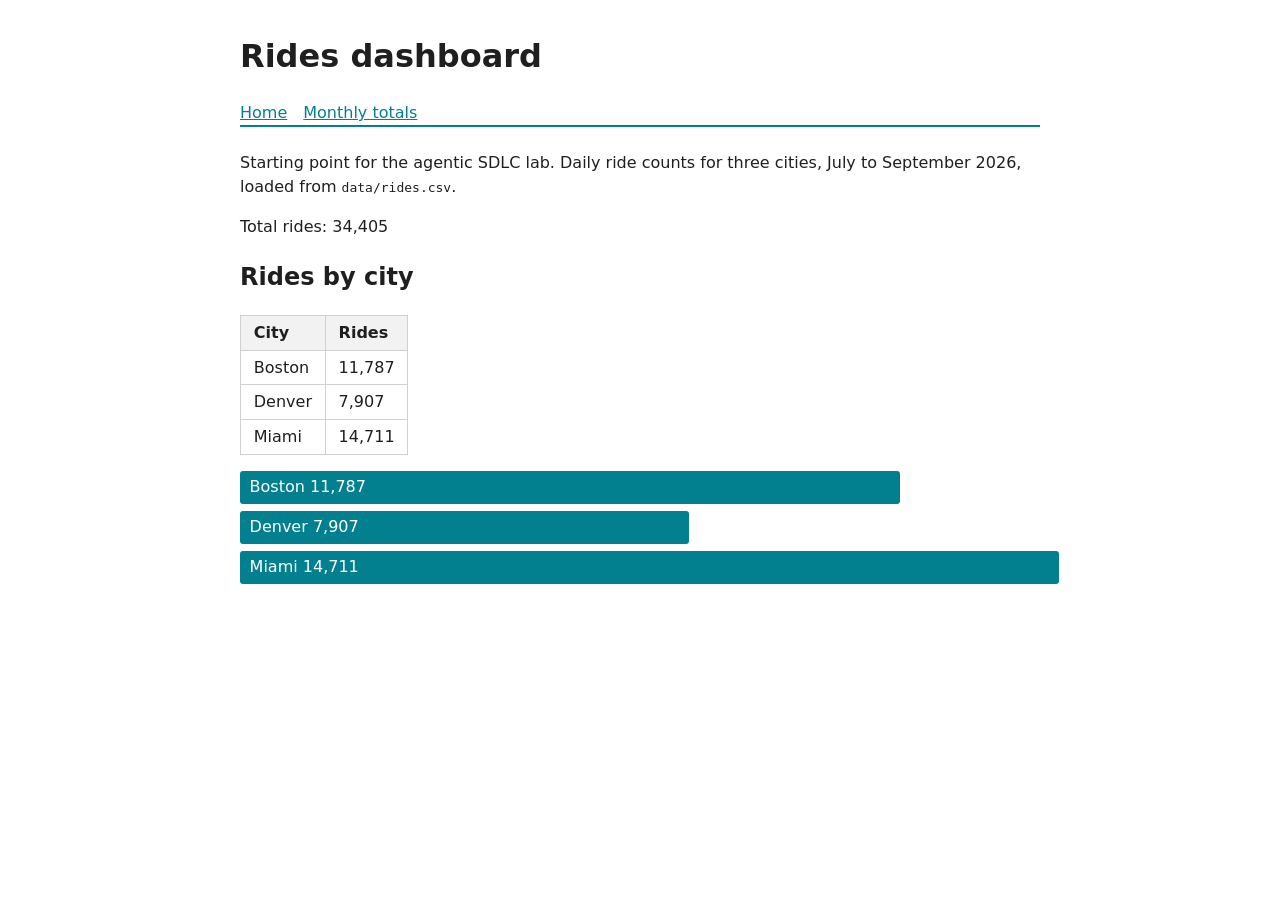
<file: site/index.html>
<!doctype html>
<html lang="en">
<head>
  <meta charset="utf-8">
  <meta name="viewport" content="width=device-width, initial-scale=1">
  <title>Rides dashboard</title>
  <link rel="stylesheet" href="./style.css">
</head>
<body>
  <header>
    <h1>Rides dashboard</h1>
    <nav><a href="./index.html" aria-current="page">Home</a><a href="./monthly.html">Monthly totals</a></nav>
  </header>
  <main>
    <p>Starting point for the agentic SDLC lab. Daily ride counts for three cities, July to September 2026, loaded from <code>data/rides.csv</code>.</p>
    <p id="total" aria-live="polite">Loading data&hellip;</p>
    <section>
      <h2>Rides by city</h2>
      <table id="by-city">
        <thead><tr><th>City</th><th>Rides</th></tr></thead>
        <tbody></tbody>
      </table>
      <div id="chart" class="bars" role="img" aria-label="Bar chart of rides by city"></div>
    </section>
  </main>
  <script type="module">
    import { parseCsv } from "./src/csv.js";
    import { totalRides, ridesByCity } from "./src/stats.js";

    const response = await fetch("./data/rides.csv");
    const rows = parseCsv(await response.text());
    const byCity = ridesByCity(rows);

    document.getElementById("total").textContent =
      `Total rides: ${totalRides(rows).toLocaleString()}`;

    const tbody = document.querySelector("#by-city tbody");
    const chart = document.getElementById("chart");
    const max = Math.max(...byCity.map((d) => d.rides));
    for (const { city, rides } of byCity) {
      const tr = document.createElement("tr");
      tr.innerHTML = `<td>${city}</td><td>${rides.toLocaleString()}</td>`;
      tbody.appendChild(tr);

      const bar = document.createElement("div");
      bar.className = "bar";
      bar.style.width = `${(rides / max) * 100}%`;
      bar.textContent = `${city} ${rides.toLocaleString()}`;
      chart.appendChild(bar);
    }
  </script>
</body>
</html>
</file>
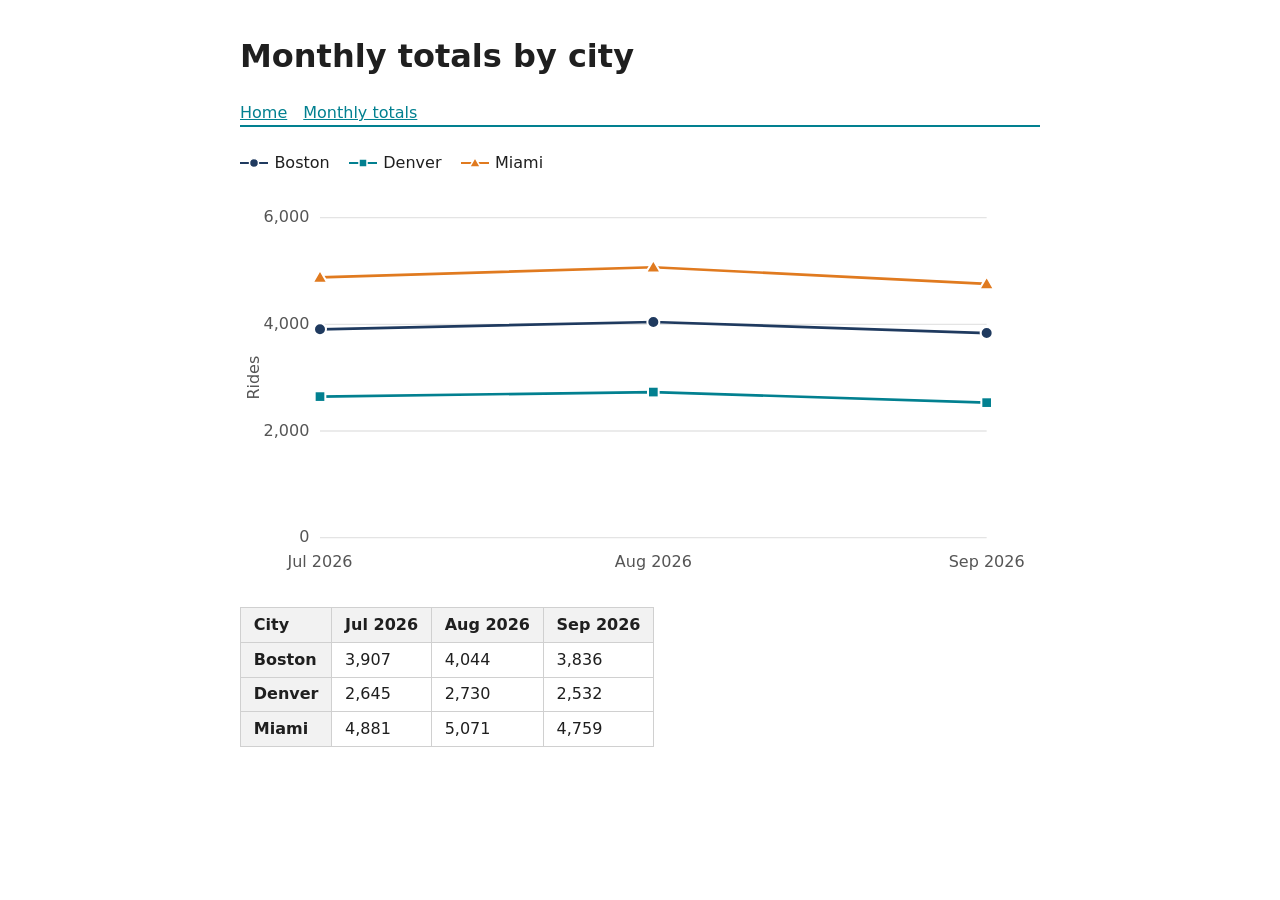
<file: site/monthly.html>
<!doctype html>
<html lang="en">
<head>
  <meta charset="utf-8">
  <meta name="viewport" content="width=device-width, initial-scale=1">
  <title>Monthly totals by city</title>
  <link rel="stylesheet" href="./style.css">
</head>
<body>
  <header>
    <h1>Monthly totals by city</h1>
    <nav><a href="./index.html">Home</a><a href="./monthly.html" aria-current="page">Monthly totals</a></nav>
  </header>
  <main>
    <p id="status" aria-live="polite">Loading data&hellip;</p>
    <section id="monthly" hidden>
      <ul id="monthly-legend" class="legend" aria-label="Legend"></ul>
      <svg id="monthly-chart" class="line-chart" role="img"
           aria-label="Line chart of Monthly totals for each city by month"></svg>
      <table id="monthly-table">
        <thead><tr><th>City</th></tr></thead>
        <tbody></tbody>
      </table>
    </section>
  </main>
  <script type="module">
    import { parseCsv } from "./src/csv.js";
    import { monthlyTotals, lineChartLayout, CHART_SIZE } from "./src/monthly.js";

    const status = document.getElementById("status");
    let rows;
    try {
      const response = await fetch("./data/rides.csv");
      if (!response.ok) throw new Error(response.statusText);
      rows = parseCsv(await response.text());
    } catch {
      status.textContent = "Could not load ride data";
    }

    if (rows && rows.length === 0) {
      status.textContent = "No ride data";
    } else if (rows) {
      const monthly = monthlyTotals(rows);
      const { months, series } = monthly;
      status.hidden = true;

      const chart = document.getElementById("monthly-chart");
      chart.setAttribute("viewBox", `0 0 ${CHART_SIZE.width} ${CHART_SIZE.height}`);
      const { plot, yTicks, xTicks, series: lines } = lineChartLayout(monthly, CHART_SIZE);
      const svg = (name, attrs, text) => {
        const el = document.createElementNS("http://www.w3.org/2000/svg", name);
        for (const [key, value] of Object.entries(attrs)) el.setAttribute(key, value);
        if (text !== undefined) el.textContent = text;
        return el;
      };
      for (const { value, y } of yTicks) {
        chart.append(
          svg("line", { class: "grid", x1: plot.left, x2: plot.right, y1: y, y2: y }),
          svg("text", { class: "y-tick", x: plot.left - 8, y }, value.toLocaleString("en-US")),
        );
      }
      for (const { label, x } of xTicks) {
        chart.append(svg("text", { class: "x-tick", x, y: plot.bottom + 22 }, label));
      }
      const middleY = (plot.top + plot.bottom) / 2;
      chart.append(svg("text", { class: "axis-title", transform: `translate(14 ${middleY}) rotate(-90)` }, "Rides"));
      // Each series index gets a fixed color (CSS .series-N) and marker shape, so Cities differ without color.
      // Three styles, kept in step with .series-0 to .series-2 in style.css; a fourth City reuses the first.
      const SHAPES = ["circle", "square", "triangle"];
      const marker = (shape, x, y) => {
        if (shape === "circle") return svg("circle", { class: "marker", cx: x, cy: y, r: 4.5 });
        if (shape === "square") return svg("rect", { class: "marker", x: x - 4, y: y - 4, width: 8, height: 8 });
        return svg("polygon", { class: "marker", points: `${x},${y - 5.5} ${x + 5.5},${y + 4} ${x - 5.5},${y + 4}` });
      };
      const legend = document.getElementById("monthly-legend");
      for (const [i, { city, points, segments }] of lines.entries()) {
        const styleIndex = i % SHAPES.length;
        const seriesClass = `series series-${styleIndex}`;
        const shape = SHAPES[styleIndex];
        const group = svg("g", { class: seriesClass });
        for (const segment of segments) {
          group.append(svg("polyline", { class: "line", points: segment.map((p) => `${p.x},${p.y}`).join(" ") }));
        }
        for (const { x, y, label } of points) {
          const point = marker(shape, x, y);
          point.append(svg("title", {}, label));
          group.append(point);
        }
        chart.append(group);

        const swatch = svg("svg", { class: seriesClass, viewBox: "0 0 28 12", width: 28, height: 12, "aria-hidden": "true" });
        swatch.append(svg("line", { class: "line", x1: 0, x2: 28, y1: 6, y2: 6 }), marker(shape, 14, 6));
        const entry = document.createElement("li");
        entry.append(swatch, city);
        legend.append(entry);
      }

      const headRow = document.querySelector("#monthly-table thead tr");
      for (const { label } of months) {
        const th = document.createElement("th");
        th.textContent = label;
        headRow.appendChild(th);
      }

      const tbody = document.querySelector("#monthly-table tbody");
      for (const { city, totals } of series) {
        const tr = document.createElement("tr");
        const th = document.createElement("th");
        th.scope = "row";
        th.textContent = city;
        tr.appendChild(th);
        for (const total of totals) {
          const td = document.createElement("td");
          td.textContent = total === null ? "" : total.toLocaleString("en-US");
          tr.appendChild(td);
        }
        tbody.appendChild(tr);
      }
      document.getElementById("monthly").hidden = false;
    }
  </script>
</body>
</html>
</file>
<file: site/style.css>
:root { font-family: system-ui, sans-serif; color: #1f1f1f; background: #ffffff; }
body { max-width: 50rem; margin: 2rem auto; padding: 0 1rem; line-height: 1.5; }
header { border-bottom: 2px solid #028090; margin-bottom: 1.5rem; }
nav a { color: #028090; margin-right: 1rem; }
table { border-collapse: collapse; margin: 1rem 0; }
th, td { border: 1px solid #d0d0d0; padding: 0.3rem 0.8rem; text-align: left; }
th { background: #f2f2f2; }
.bars { display: flex; flex-direction: column; gap: 0.4rem; margin: 1rem 0; }
.bar { background: #028090; color: #ffffff; padding: 0.3rem 0.6rem; border-radius: 3px; white-space: nowrap; min-width: 6rem; }
.line-chart { width: 100%; height: auto; display: block; margin: 1rem 0; font-size: 12px; }
.line-chart .grid { stroke: #e4e4e4; }
.line-chart .y-tick { text-anchor: end; dominant-baseline: middle; fill: #555555; }
.line-chart .x-tick { text-anchor: middle; fill: #555555; }
.line-chart .axis-title { text-anchor: middle; fill: #555555; }
/* Series colors differ in lightness too, so they stay apart in greyscale; shapes do the rest. */
.series-0 { --series-color: #1f3a5f; }
.series-1 { --series-color: #028090; }
.series-2 { --series-color: #e07a1f; }
.series .line { fill: none; stroke: var(--series-color); stroke-width: 2; }
.series .marker { fill: var(--series-color); stroke: #ffffff; stroke-width: 1.5; }
.legend { list-style: none; padding: 0; margin: 1rem 0 0; display: flex; flex-wrap: wrap; gap: 0.4rem 1.2rem; }
.legend li { display: flex; align-items: center; gap: 0.4rem; }
</file>
